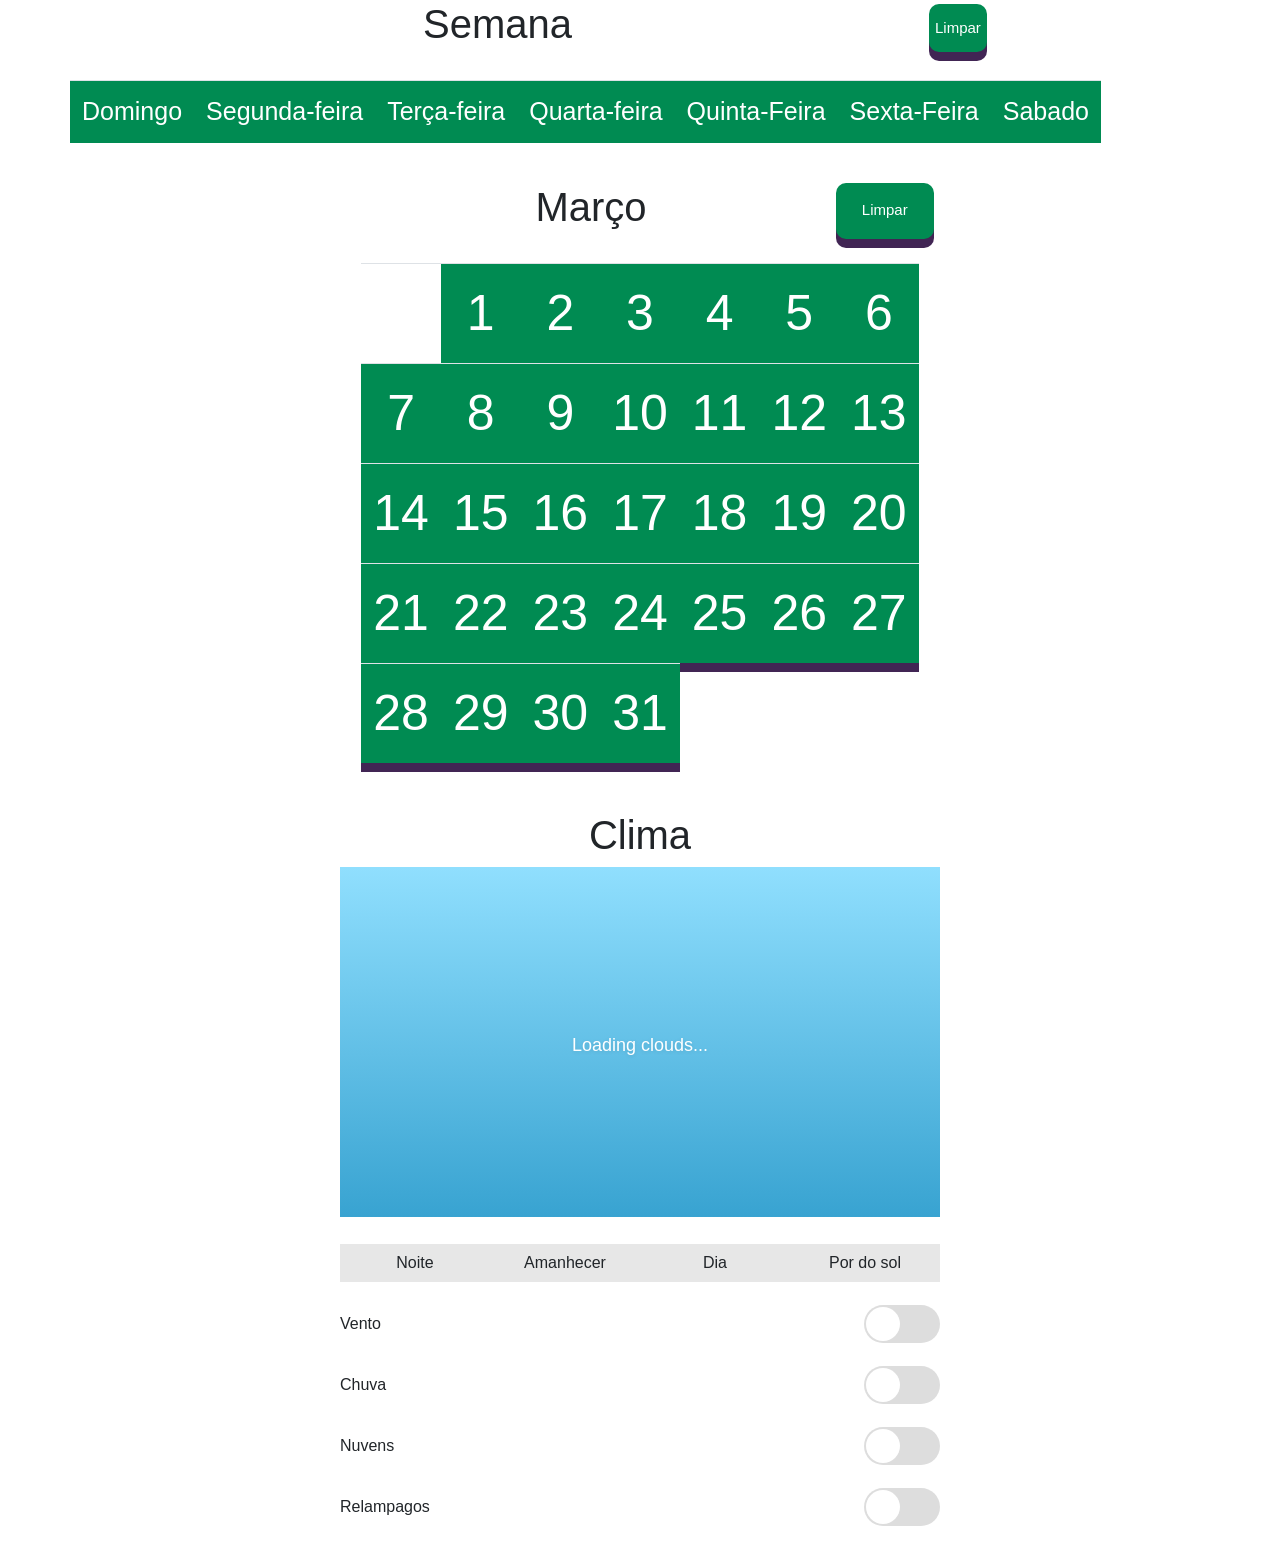
<file: index.html>
<!DOCTYPE html>
<html lang="en">
  <head>
    <meta charset="UTF-8" />
    <title>Calendario Jaque</title>
    <link
      rel="stylesheet"
      href="https://stackpath.bootstrapcdn.com/bootstrap/4.5.0/css/bootstrap.min.css"
      integrity="sha384-9aIt2nRpC12Uk9gS9baDl411NQApFmC26EwAOH8WgZl5MYYxFfc+NcPb1dKGj7Sk"
      crossorigin="anonymous"
    />
    <script
      src="https://code.jquery.com/jquery-3.3.1.slim.min.js"
      integrity="sha384-q8i/X+965DzO0rT7abK41JStQIAqVgRVzpbzo5smXKp4YfRvH+8abtTE1Pi6jizo"
      crossorigin="anonymous"
    ></script>
    <script
      src="https://cdnjs.cloudflare.com/ajax/libs/popper.js/1.14.6/umd/popper.min.js"
      integrity="sha384-wHAiFfRlMFy6i5SRaxvfOCifBUQy1xHdJ/yoi7FRNXMRBu5WHdZYu1hA6ZOblgut"
      crossorigin="anonymous"
    ></script>
    <script
      src="https://stackpath.bootstrapcdn.com/bootstrap/4.2.1/js/bootstrap.min.js"
      integrity="sha384-B0UglyR+jN6CkvvICOB2joaf5I4l3gm9GU6Hc1og6Ls7i6U/mkkaduKaBhlAXv9k"
      crossorigin="anonymous"
    ></script>
    <link rel="stylesheet" href="style.css" />
  </head>
  <body class="container area">
    <main id="mainContent" class="row">
      <div class="row mainDiv">
        <div id="TableWeek" class="container month">
          <table class="row table">
            <div class="row mb-4">
              <h1 class="text-center col-9">Semana</h1>
              <button id="limparStyleWeek" class="limpar m-1">Limpar</button>
            </div>
            <tbody>
              <tr class="tableRowWeek col-12 semana">
                <td id="dom" class="buttonSemana" scope="row">Domingo</td>
                <td id="seg" class="buttonSemana">Segunda-feira</td>
                <td id="ter" class="buttonSemana">Terça-feira</td>
                <td id="qua" class="buttonSemana">Quarta-feira</td>
                <td id="qui" class="buttonSemana">Quinta-Feira</td>
                <td id="sex" class="buttonSemana">Sexta-Feira</td>
                <td id="sab" class="buttonSemana">Sabado</td>
              </tr>
            </tbody>
          </table>
        </div>
        <div class="row month mt-4">
          <div class="col-12 mb-4">
            <table class="table">
              <div class="row mb-4">
                <h1 class="text-center col-10">Março</h1>
                <button id="limparStyle" class="col-2 limpar">Limpar</button>
              </div>
              <tbody>
                <tr class="tableRow">
                  <td id="1" class="" scope="row"></td>
                  <td id="2" class="button">1</td>
                  <td id="3" class="button">2</td>
                  <td id="4" class="button">3</td>
                  <td id="5" class="button">4</td>
                  <td id="6" class="button">5</td>
                  <td id="7" class="button">6</td>
                </tr>
                <tr class="tableRow">
                  <td id="8" class="button" scope="row">7</td>
                  <td id="9" class="button">8</td>
                  <td id="10" class="button">9</td>
                  <td id="11" class="button">10</td>
                  <td id="12" class="button">11</td>
                  <td id="13" class="button">12</td>
                  <td id="14" class="button">13</td>
                </tr>
                <tr class="tableRow">
                  <td id="15" class="button" scope="row">14</td>
                  <td id="16" class="button">15</td>
                  <td id="17" class="button">16</td>
                  <td id="18" class="button">17</td>
                  <td id="19" class="button">18</td>
                  <td id="20" class="button">19</td>
                  <td id="21" class="button">20</td>
                </tr>
                <tr class="tableRow">
                  <td id="22" class="button" scope="row">21</td>
                  <td id="23" class="button">22</td>
                  <td id="24" class="button">23</td>
                  <td id="25" class="button">24</td>
                  <td id="26" class="button">25</td>
                  <td id="27" class="button">26</td>
                  <td id="28" class="button">27</td>
                </tr>
                <tr class="tableRow">
                  <td id="29" class="button" scope="row">28</td>
                  <td id="30" class="button">29</td>
                  <td id="31" class="button">30</td>
                  <td id="32" class="button">31</td>
                </tr>
              </tbody>
            </table>
          </div>
        </div>
        <div class="weather mt-4">
          <h1 class="text-center">Clima</h1>
          <div class="canvas-outer">
            <canvas
              width="600"
              height="350"
              id="canvas"
              class="canvas day"
            ></canvas>
            <div class="overlay">
              <div class="location-details">
                <div class="city" id="city"></div>
                <div class="temp" id="temp"></div>
              </div>
            </div>
          </div>
  
          <div class="controls">
            <form autocomplete="off">
              <div class="form-line">
                <div class="radio-button-group">
                  <input
                    type="radio"
                    name="time_of_day"
                    value="night"
                    id="night"
                  />
                  <label for="night">Noite</label>
  
                  <input
                    type="radio"
                    name="time_of_day"
                    value="sunrise"
                    id="sunrise"
                  />
                  <label for="sunrise">Amanhecer</label>
  
                  <input
                    type="radio"
                    name="time_of_day"                    
                    value="day"
                    id="day"
                  />
                  <label for="day">Dia</label>
  
                  <input
                    type="radio"
                    name="time_of_day"
                    value="sunset"
                    id="sunset"
                  />
                  <label for="sunset">Por do sol</label>
                </div>
              </div>
  
              <div class="form-line toggle-form-line">
                <label class="toggle-label">Vento</label>
                <input type="checkbox" name="wind" id="wind" /><label
                  for="wind"
                ></label>
              </div>
  
              <div class="form-line toggle-form-line">
                <label class="toggle-label">Chuva</label>
                <input
                  type="checkbox"
                  name="rain"
                  id="rain"
                /><label for="rain"></label>
              </div>
  
              <div class="form-line toggle-form-line">
                <label class="toggle-label">Nuvens</label>
                <input
                  type="checkbox"
                  name="clouds"
                  id="clouds"
                /><label for="clouds"></label>
              </div>
  
              <div class="form-line toggle-form-line">
                <label class="toggle-label">Relampagos</label>
                <input type="checkbox" name="lightning" id="lightning" /><label
                  for="lightning"
                ></label>
              </div>
              <!--
                      Forked from https://codepen.io/Gerwinnz/pen/RVzrRG 
                    <div class="me">
                      <a href="https://twitter.com/gerwinvanroyen" target="_blank">
                        <div class="name">Gerwin van Royen</div>
                        <div class="handle">@gerwinvanroyen</div>
                      </a>
                    </div>
                    -->
            </form>
          </div>
        </div>
      </div>      
    </main>
  </body>
  <script src="app.js"></script>
</html>
</file>
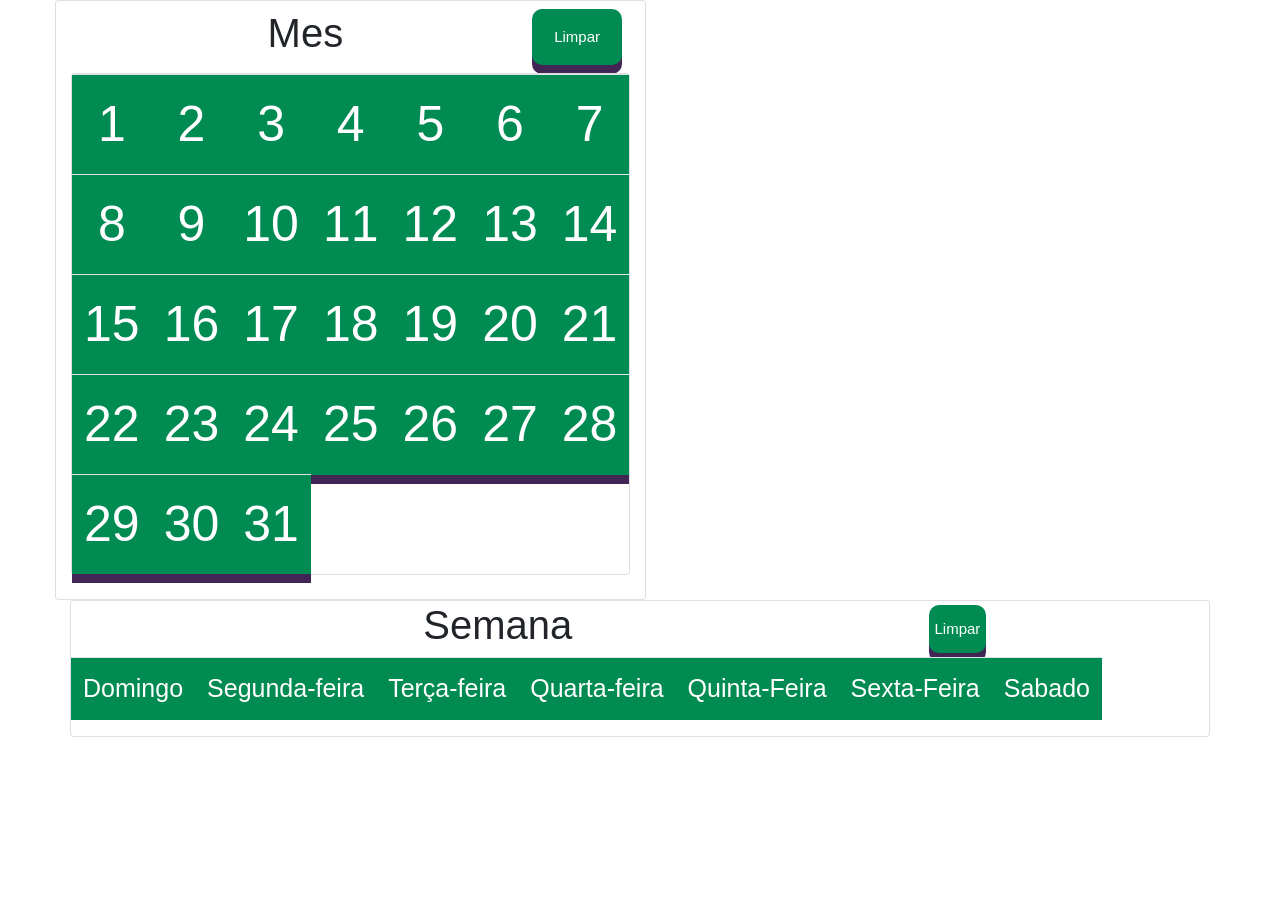
<file: home.html>
<!DOCTYPE html>
<html lang="en">
<head>
    <meta charset="UTF-8">
    <title>Home</title>
    <link rel="stylesheet" href="https://stackpath.bootstrapcdn.com/bootstrap/4.5.0/css/bootstrap.min.css"
          integrity="sha384-9aIt2nRpC12Uk9gS9baDl411NQApFmC26EwAOH8WgZl5MYYxFfc+NcPb1dKGj7Sk" crossorigin="anonymous">
          <script src="https://code.jquery.com/jquery-3.3.1.slim.min.js" integrity="sha384-q8i/X+965DzO0rT7abK41JStQIAqVgRVzpbzo5smXKp4YfRvH+8abtTE1Pi6jizo" crossorigin="anonymous"></script>
<script src="https://cdnjs.cloudflare.com/ajax/libs/popper.js/1.14.6/umd/popper.min.js" integrity="sha384-wHAiFfRlMFy6i5SRaxvfOCifBUQy1xHdJ/yoi7FRNXMRBu5WHdZYu1hA6ZOblgut" crossorigin="anonymous"></script>
<script src="https://stackpath.bootstrapcdn.com/bootstrap/4.2.1/js/bootstrap.min.js" integrity="sha384-B0UglyR+jN6CkvvICOB2joaf5I4l3gm9GU6Hc1og6Ls7i6U/mkkaduKaBhlAXv9k" crossorigin="anonymous"></script>
    <link rel="stylesheet" href="style.css">
</head>
<body class="container" id="corpo">
    <div class="row">
        <div class="card row">
            <div class="col-10 col-sm-10 col-md-12 col-lg-12 pb-2">
                <table class="card table">
                    <div class="row m-2">
                        <h1 class="text-center col-10">Mes</h1>
                        <button id="limparStyle" class="col-2 limpar">Limpar</button>
                    </div>
                    <tbody>
                      <tr class="tableRow">
                        <td id="1" class="button" scope="row">1</td>
                        <td id="2" class="button">2</td>
                        <td id="3" class="button">3</td>
                        <td id="4" class="button">4</td>
                        <td id="5" class="button">5</td>
                        <td id="6" class="button">6</td>
                        <td id="7" class="button">7</td>
                      </tr>
                      <tr class="tableRow">
                        <td id="8" class="button" scope="row">8</td>
                        <td id="9" class="button">9</td>
                        <td id="10" class="button">10</td>
                        <td id="11" class="button">11</td>
                        <td id="12" class="button">12</td>
                        <td id="13" class="button">13</td>
                        <td id="14" class="button">14</td>
                      </tr>
                      <tr class="tableRow">
                        <td id="15" class="button" scope="row">15</td>
                        <td id="16" class="button">16</td>
                        <td id="17" class="button">17</td>
                        <td id="18" class="button">18</td>
                        <td id="19" class="button">19</td>
                        <td id="20" class="button">20</td>
                        <td id="21" class="button">21</td>
                      </tr>
                      <tr class="tableRow">
                        <td id="22" class="button" scope="row">22</td>
                        <td id="23" class="button">23</td>
                        <td id="24" class="button">24</td>
                        <td id="25" class="button">25</td>
                        <td id="26" class="button">26</td>
                        <td id="27" class="button">27</td>
                        <td id="28" class="button">28</td>
                      </tr>
                      <tr class="tableRow">
                        <td id="29" class="button" scope="row">29</td>
                        <td id="30" class="button">30</td>
                        <td id="31" class="button">31</td>
                      </tr>
                    </tbody>
                  </table>                                
            </div>
        </div>
        <div id="TableWeek" class="card container">
                <table class="row table">
                    <div class="row">
                        <h1 class="text-center col-9">Semana</h1>
                        <button id="limparStyle" class="limpar m-1">Limpar</button>
                    </div>
                    <tbody>
                      <tr class="col-12 semana">
                        <td id="1" class="buttonSemana" scope="row">Domingo</td>
                        <td id="2" class="buttonSemana">Segunda-feira</td>
                        <td id="3" class="buttonSemana">Terça-feira</td>
                        <td id="4" class="buttonSemana">Quarta-feira</td>
                        <td id="5" class="buttonSemana">Quinta-Feira</td>
                        <td id="6" class="buttonSemana">Sexta-Feira</td>
                        <td id="7" class="buttonSemana">Sabado</td>
                      </tr>
                    </tbody>
                </table>                                
        </div>
    </div>
</body>
<script src="app.js"></script>
</html>
</file>
<file: style.css>
#mainContent {
  display: grid;
  place-items: center;
}

.mainDiv {
  display: flex;
  flex-wrap: wrap;
  justify-content: center;
}



.month {
    display: block;
    margin-left: auto;
    margin-right: auto 
}

.button {
    font-size: 50px;
    text-align: center;
    cursor: pointer;
    outline: none;
    color: #fff;
    background-color: #008B52;
    border: none;
    box-shadow: 0 9px #412554;
}

.buttonSemana {
    text-align: center;
    cursor: pointer;
    outline: none;
    color: #fff;
    background-color: #008B52;
    border: none;
    box-shadow: 0 9px #412554;
}

.limpar {
    font-size: 15px;
    text-align: center;
    cursor: pointer;
    outline: none;
    color: #fff;
    background-color: #008B52;
    border: none;
    box-shadow: 0 9px #412554;
    border-radius: 10px;
}

.button:hover {background-color: #3e8e41}

.button:active {
    background-color:#008B52;
    box-shadow: 0 34px #412554;
    transform: translateY(-25px);
}

.limpar:active {
    background-color: #3e8e41;
    box-shadow: 0 5px #412554;
    transform: translateY(4px);
}

.buttonSemana:active {
    background-color: #3e8e41;
    box-shadow: 0 5px #412554;
    transform: translateY(4px);
}

@media (min-width: 1200px) {
    .buttonSemana {font-size: 25px;}
}

@media (max-width: 1200px) {
    .buttonSemana {font-size: 20px;}
}


/*
Forked from from https://codepen.io/Gerwinnz/pen/RVzrRG
*/
.me{
    margin-top: 10px;
    padding-top: 10px;
    border-top: solid 1px #eee;
    text-align: center;
  }
  
  .me a{
    text-decoration: none;
    color: #26a69a;
  }
  
  .me .name{
    font-size: 16px;
  }
  
  .me .handle{
    font-size: 12px;
  }
  
  /* Overlay */
  .canvas-outer{
    position: relative;
    max-width: 600px;
    overflow: hidden;
    margin: 0 auto;
  }
  
  .overlay{
    display: flex;
    position: absolute;
    align-items: center;
    top: 0px;
    left: 0px;
    width: 100%;
    height: 100%;
  
    color: #fff;
  }
  
  .location-details{
    text-align: center;
    width: 100%;
  }
  
  .city{
    font-size: 18px;
    text-align: center;
    text-shadow: 0px 1px 4px rgba(0,0,0,.1);
  }
  
  .temp{
    font-size: 100px;
    text-align: center;
    text-shadow: 0px 2px 7px rgba(0,0,0,.1);
  }
  
  
  
  /* Canvas */
  .canvas{
  
  }
  
  .night{
    background: linear-gradient(#140d15 0%, #212e3f 100%);
  }
  
  .day{
    background: linear-gradient(#90dffe 0%, #38a3d1 100%);
  }
  
  .sunrise{
    background: -webkit-linear-gradient(top, #82a0bc 0%, #aebebe 50%, #e0ceb0 80%, #ffc19c 100%);
    background: linear-gradient(top, #82a0bc 0%, #aebebe 50%, #e0ceb0 80%, #ffc19c 100%);
  }
  
  .sunset{
    background: -webkit-linear-gradient(top, #10070c 0%, #2e4557 40%, #91aba8 80%, #ddd8a1 100%);
    background: linear-gradient(top, #10070c 0%, #2e4557 40%, #91aba8 80%, #ddd8a1 100%);
  }
  
  
  
  /* Controls */
  .controls{
    max-width: 600px;
    margin: 0 auto;
    padding-top: 20px;
  }
  
  @media (max-width: 600px) {
    .controls{
      padding: 20px 10px;
    } 
  }
  
  .form-line{
    margin-bottom: 15px;
  }
  
  .toggle-form-line{
    display: flex;
  }
  
  .form-line .toggle-label{
    flex: 2;
    line-height: 38px;
  }
  
  .form-line label{
    display: block;
  }
  
  input[type=text]{
    width: 100%;
  }
  
  .radio-button-group{
    display: flex;
  }
  
  .radio-button-group input[type=radio]{
    display: none;
  }
  
  .radio-button-group input[type=radio] + label{
    flex: 1;
    display: block;
    height: 38px;
    padding: 0 12px;
    background-color: #e7e7e7;
    border-color: #ddd;
  
    font-weight: $regular;
    text-align: center;
    line-height: 38px;
  
    cursor: pointer;
  }
  
  .radio-button-group input[type=radio]:checked + label{
    background-color: #00e676;
    font-weight: $medium;
    color: #fff;
  }
  
  
  input[type=checkbox]{
    display: none;
  }
  
  input[type=checkbox] + label{
    display: block;
    position: relative;
    height: 38px;
    width: 76px;
    background-color: #ddd;
    border-radius: 19px;
    cursor: pointer;
  
    transition: background 200ms;
  }
  
  input[type=checkbox]:checked + label{
    background-color: #00e676;
  }
  
  input[type=checkbox] + label::after{
    content: '';
    position: absolute;
    width: 34px;
    height: 34px;
    margin: 2px;
    border-radius: 50%;
    background-color: #fff;
  
    transition: transform 200ms;
  }
  
  input[type=checkbox]:checked + label::after{
    transform: translate3d(38px, 0, 0);
  }
</file>
